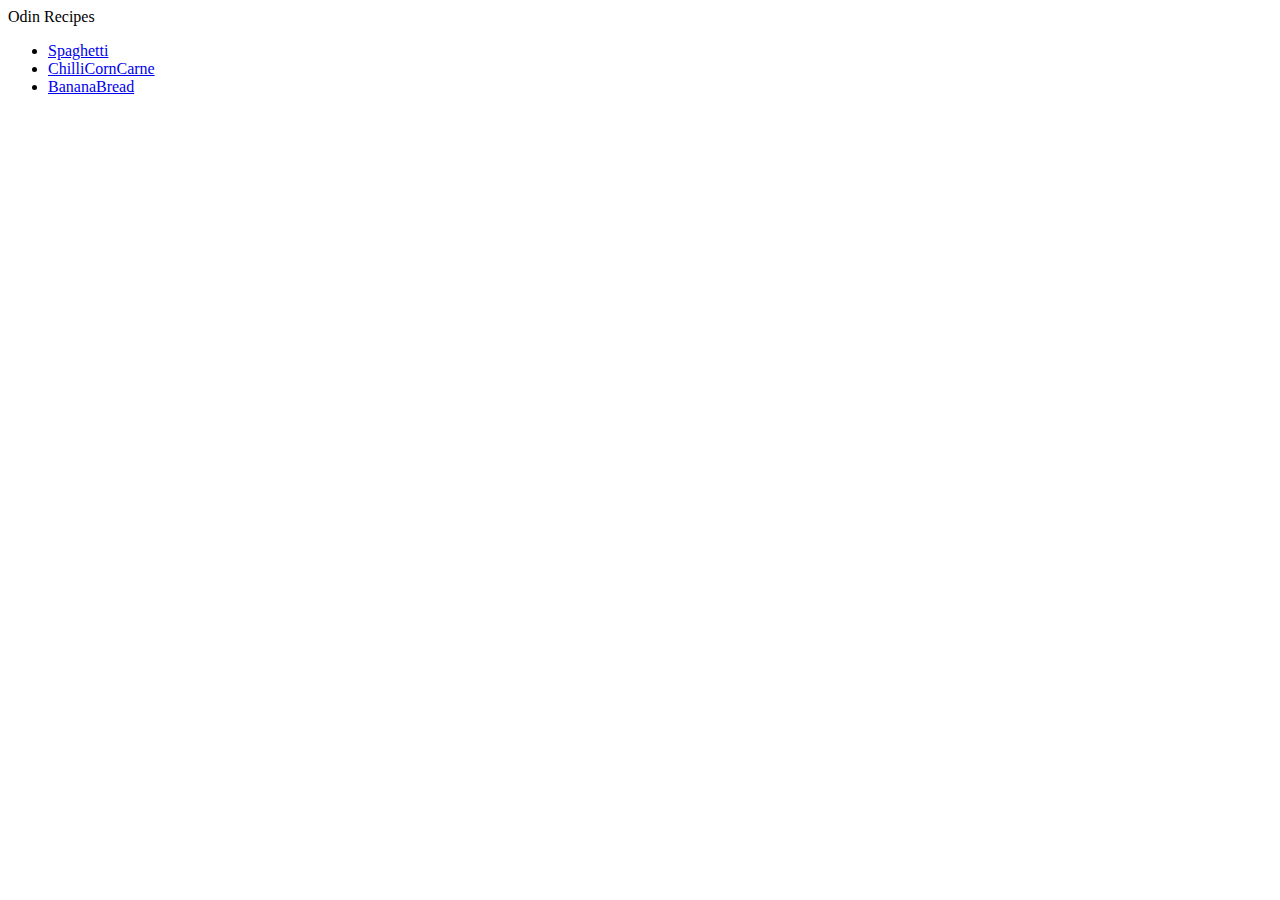
<file: index.html>
<!DOCTYPE html>
<html lang="en">
<head>
    <meta charset="UTF-8">
    <meta name="viewport" content="width=device-width, initial-scale=1.0">
    <title>Odin Recipes</title>
</head>
<body>
    <ph1>Odin Recipes</ph1>
    <ul>
        <li><a href="./htmlRecipes/bananabread1.html">Spaghetti</a></li>
        <li><a href="./htmlRecipes/corncarne1.html">ChilliCornCarne</a></li>
        <li><a href="./htmlRecipes/spaghetti1.html">BananaBread</a></li> 
    </ul>
</body>
</html>
</file>
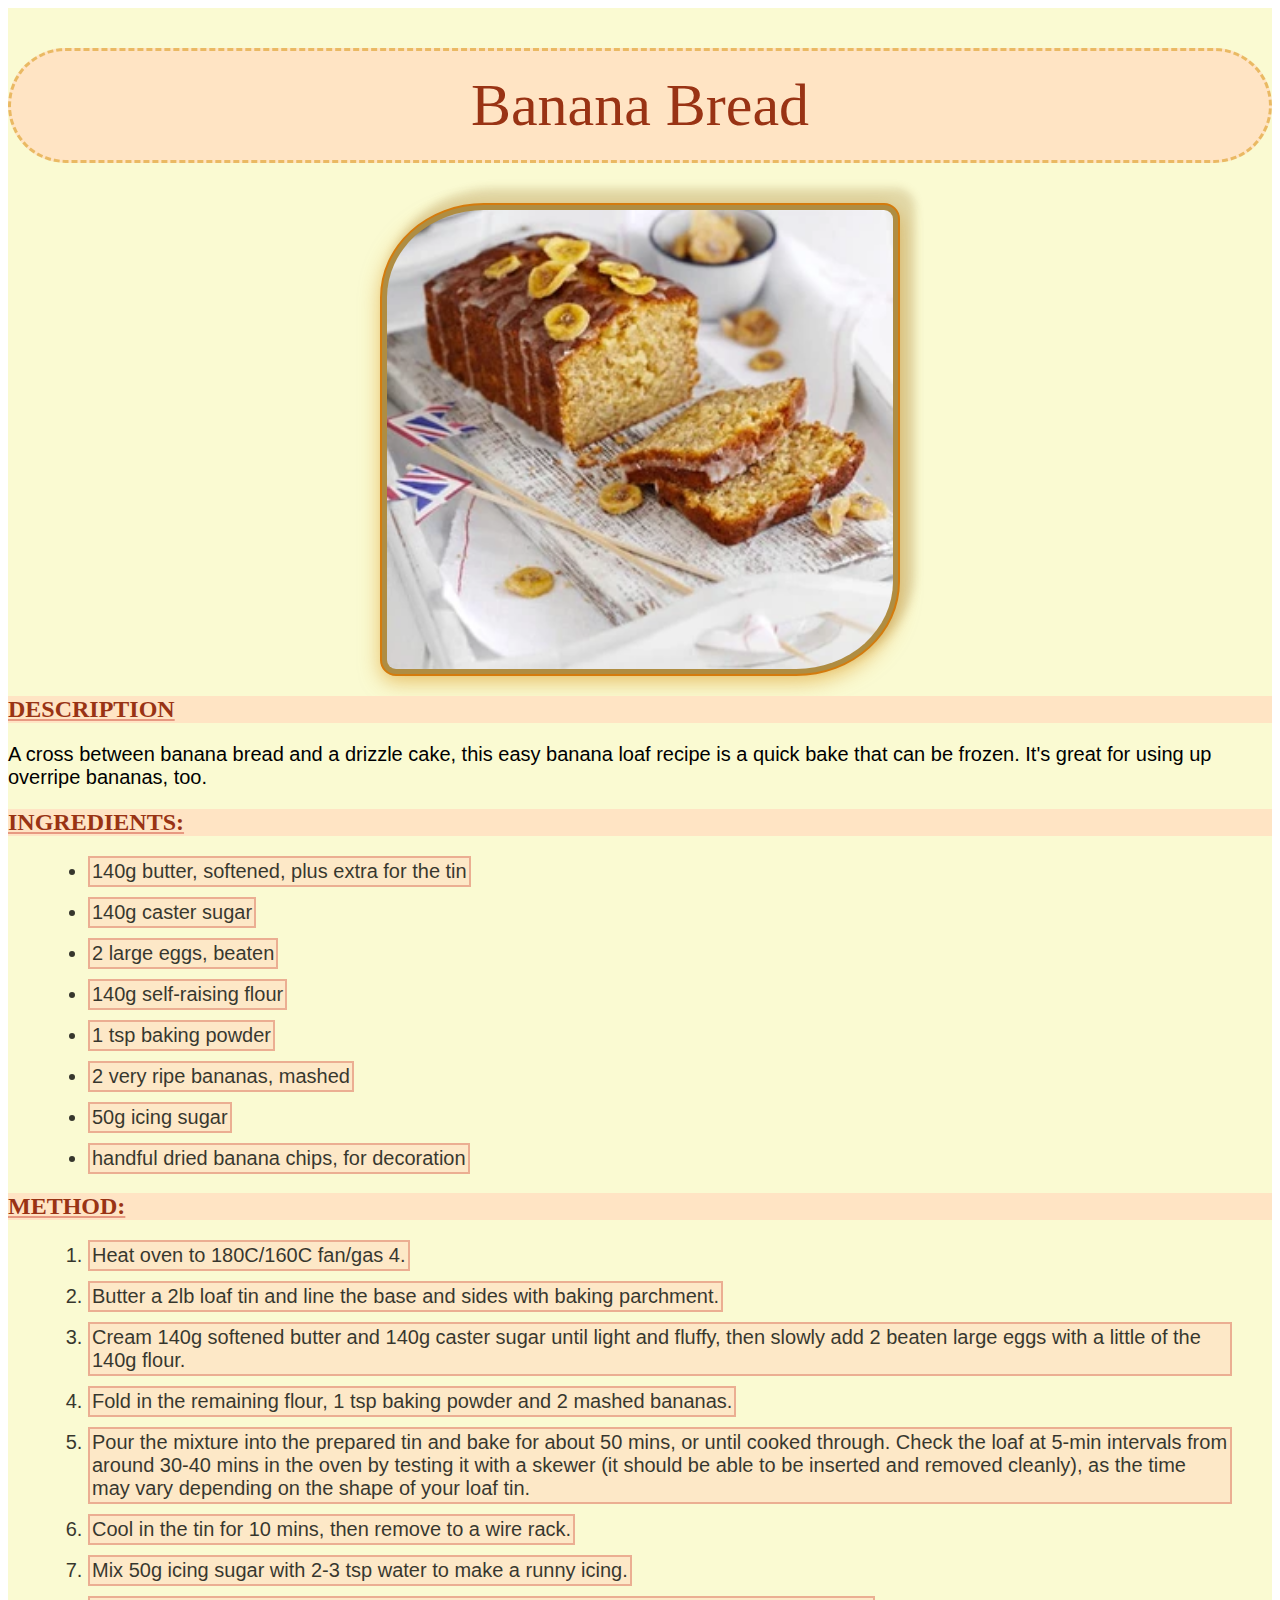
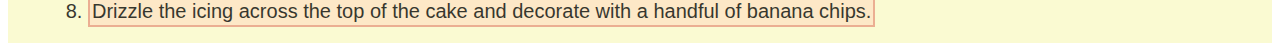
<file: htmlRecipes/bananabread1.html>
<!DOCTYPE html>
<html lang="en">
<head>
    <meta charset="UTF-8">
    <meta name="viewport" content="width=device-width, initial-scale=1.0">
    <link rel="stylesheet" href="style.css">
    <title>Banana Bread</title>
</head>
<body>
    <div>
        <h1 class="title">Banana Bread</h1>
        <img src="../recipe-images/bananabread.jpg" alt="A cross between banana breas and a drizzle cake">
        <h2 class="description">Description</h2>
        <p>A cross between banana bread and a drizzle cake, this easy banana loaf recipe is a quick bake that can be frozen. It's great for using up overripe bananas, too.</p>
        <h2 class="ingredients">Ingredients:</h2>
            <ul>
                <li>140g butter, softened, plus extra for the tin</li>
                <li>140g caster sugar</li>
                <li>2 large eggs, beaten</li>
                <li>140g self-raising flour</li>
                <li>1 tsp baking powder</li>
                <li>2 very ripe bananas, mashed</li>
                <li>50g icing sugar</li>
                <li>handful dried banana chips, for decoration</li>
            </ul>

        <h2 class="method">Method:</h2>
            <ol>
                <li>Heat oven to 180C/160C fan/gas 4.</li>
                <li>Butter a 2lb loaf tin and line the base and sides with baking parchment.</li>
                <li>Cream 140g softened butter and 140g caster sugar until light and fluffy, then slowly add 2 beaten large eggs with a little of the 140g flour.</li>
                <li>Fold in the remaining flour, 1 tsp baking powder and 2 mashed bananas.</li>
                <li>Pour the mixture into the prepared tin and bake for about 50 mins, or until cooked through. Check the loaf at 5-min intervals from around 30-40 mins in the oven by testing it with a skewer (it should be able to be inserted and removed cleanly), as the time may vary depending on the shape of your loaf tin.</li>
                <li>Cool in the tin for 10 mins, then remove to a wire rack.</li>
                <li>Mix 50g icing sugar with 2-3 tsp water to make a runny icing.</li>
                <li>Drizzle the icing across the top of the cake and decorate with a handful of banana chips.</li>
            </ol>
    </div>
</body>
</html>
</file>
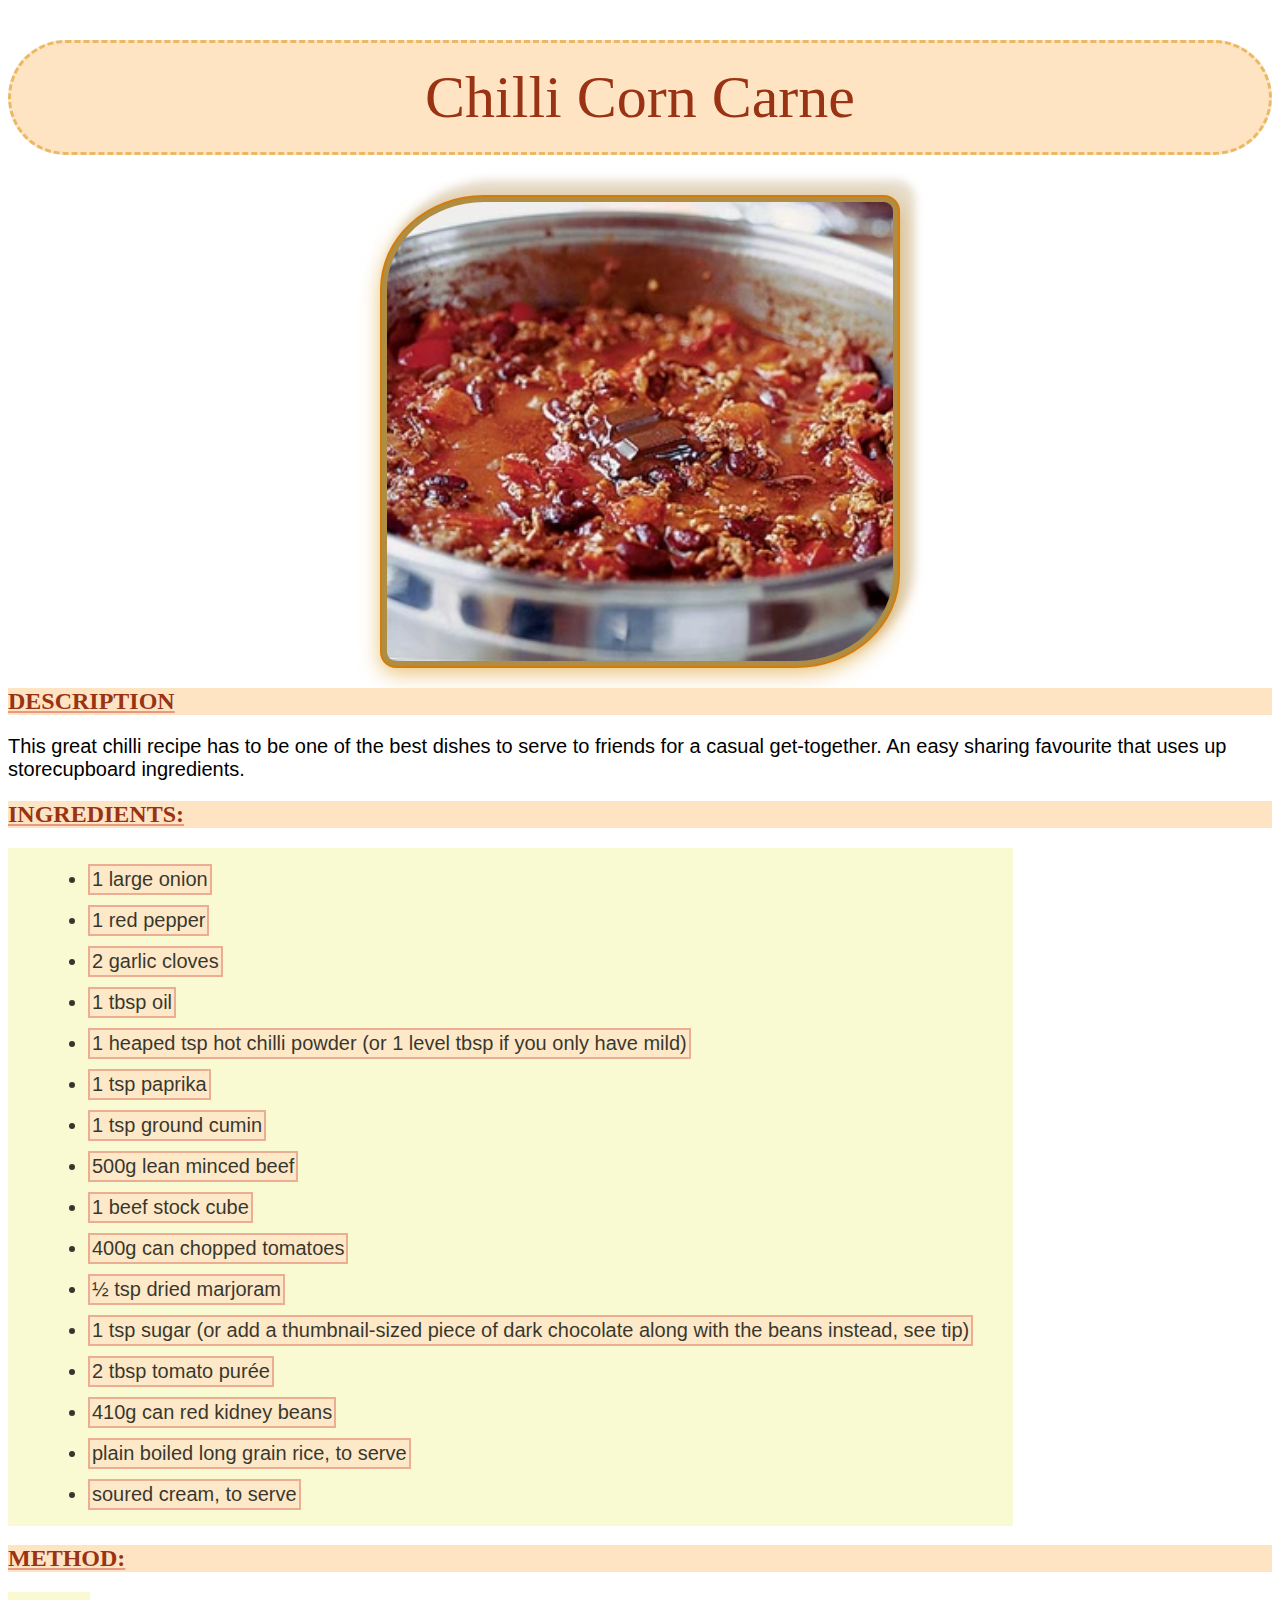
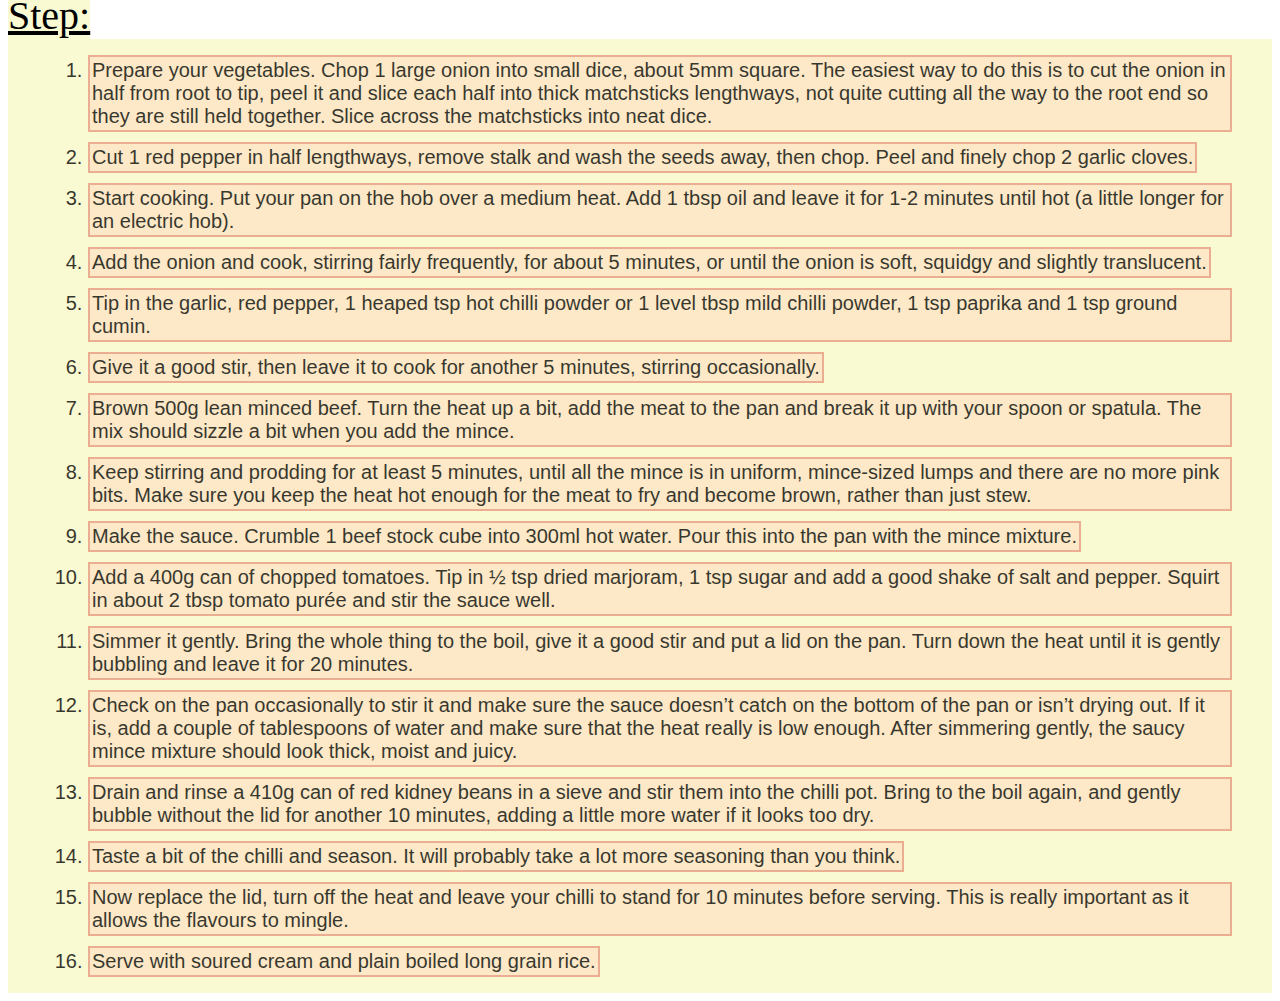
<file: htmlRecipes/corncarne1.html>
<!DOCTYPE html>
<html lang="en">
<head>
    <meta charset="UTF-8">
    <meta name="viewport" content="width=device-width, initial-scale=1.0">
    <link rel="stylesheet" href="style.css">
    <title>Chilli Corn Carne</title>
</head>
<body>
    <h1 class="title">Chilli Corn Carne</h1>
    <img src="../recipe-images/corncarne.jpg" alt="Chilli Corn Carne">
    <h2 class="description">Description</h2>
    <p>This great chilli recipe has to be one of the best dishes to serve to friends for a casual get-together. An easy sharing favourite that uses up storecupboard ingredients.</p>
    <h2 class="ingredients">Ingredients:</h2>
        <div>
            <ul>
                <li>1 large onion</li>
                <li>1 red pepper</li>
                <li>2 garlic cloves</li>
                <li>1 tbsp oil</li>
                <li>1 heaped tsp hot chilli powder (or 1 level tbsp if you only have mild)</li>
                <li>1 tsp paprika</li>
                <li>1 tsp ground cumin</li>
                <li>500g lean minced beef</li>
                <li>1 beef stock cube</li>
                <li>400g can chopped tomatoes</li>
                <li>½ tsp dried marjoram</li>
                <li>1 tsp sugar (or add a thumbnail-sized piece of dark chocolate along with the beans instead, see tip)</li>
                <li>2 tbsp tomato purée</li>
                <li>410g can red kidney beans</li>
                <li>plain boiled long grain rice, to serve</li>
                <li>soured cream, to serve</li>
            </ul>
        </div>
    
    <h2 class="method">Method:</h2>
    <div class="step">Step:</div>
        <div>
            <ol>
                <li>Prepare your vegetables. Chop 1 large onion into small dice, about 5mm square. The easiest way to do this is to cut the onion in half from root to tip, peel it and slice each half into thick matchsticks lengthways, not quite cutting all the way to the root end so they are still held together. Slice across the matchsticks into neat dice.</li>
                <li>Cut 1 red pepper in half lengthways, remove stalk and wash the seeds away, then chop. Peel and finely chop 2 garlic cloves.</li>
                <li>Start cooking. Put your pan on the hob over a medium heat. Add 1 tbsp oil and leave it for 1-2 minutes until hot (a little longer for an electric hob).</li>
                <li>Add the onion and cook, stirring fairly frequently, for about 5 minutes, or until the onion is soft, squidgy and slightly translucent.</li>
                <li>Tip in the garlic, red pepper, 1 heaped tsp hot chilli powder or 1 level tbsp mild chilli powder, 1 tsp paprika and 1 tsp ground cumin.</li>
                <li>Give it a good stir, then leave it to cook for another 5 minutes, stirring occasionally.</li>
                <li>Brown 500g lean minced beef. Turn the heat up a bit, add the meat to the pan and break it up with your spoon or spatula. The mix should sizzle a bit when you add the mince.</li>
                <li>Keep stirring and prodding for at least 5 minutes, until all the mince is in uniform, mince-sized lumps and there are no more pink bits. Make sure you keep the heat hot enough for the meat to fry and become brown, rather than just stew.</li>
                <li>Make the sauce. Crumble 1 beef stock cube into 300ml hot water. Pour this into the pan with the mince mixture.</li>
                <li>Add a 400g can of chopped tomatoes. Tip in ½ tsp dried marjoram, 1 tsp sugar and add a good shake of salt and pepper. Squirt in about 2 tbsp tomato purée and stir the sauce well.</li>
                <li>Simmer it gently. Bring the whole thing to the boil, give it a good stir and put a lid on the pan. Turn down the heat until it is gently bubbling and leave it for 20 minutes.</li>
                <li>Check on the pan occasionally to stir it and make sure the sauce doesn’t catch on the bottom of the pan or isn’t drying out. If it is, add a couple of tablespoons of water and make sure that the heat really is low enough. After simmering gently, the saucy mince mixture should look thick, moist and juicy.</li>
                <li>Drain and rinse a 410g can of red kidney beans in a sieve and stir them into the chilli pot. Bring to the boil again, and gently bubble without the lid for another 10 minutes, adding a little more water if it looks too dry.</li>
                <li>Taste a bit of the chilli and season. It will probably take a lot more seasoning than you think.</li>
                <li>Now replace the lid, turn off the heat and leave your chilli to stand for 10 minutes before serving. This is really important as it allows the flavours to mingle.</li>
                <li>Serve with soured cream and plain boiled long grain rice.</li>
            </ol>
        </div>
</body>
</html>
</file>
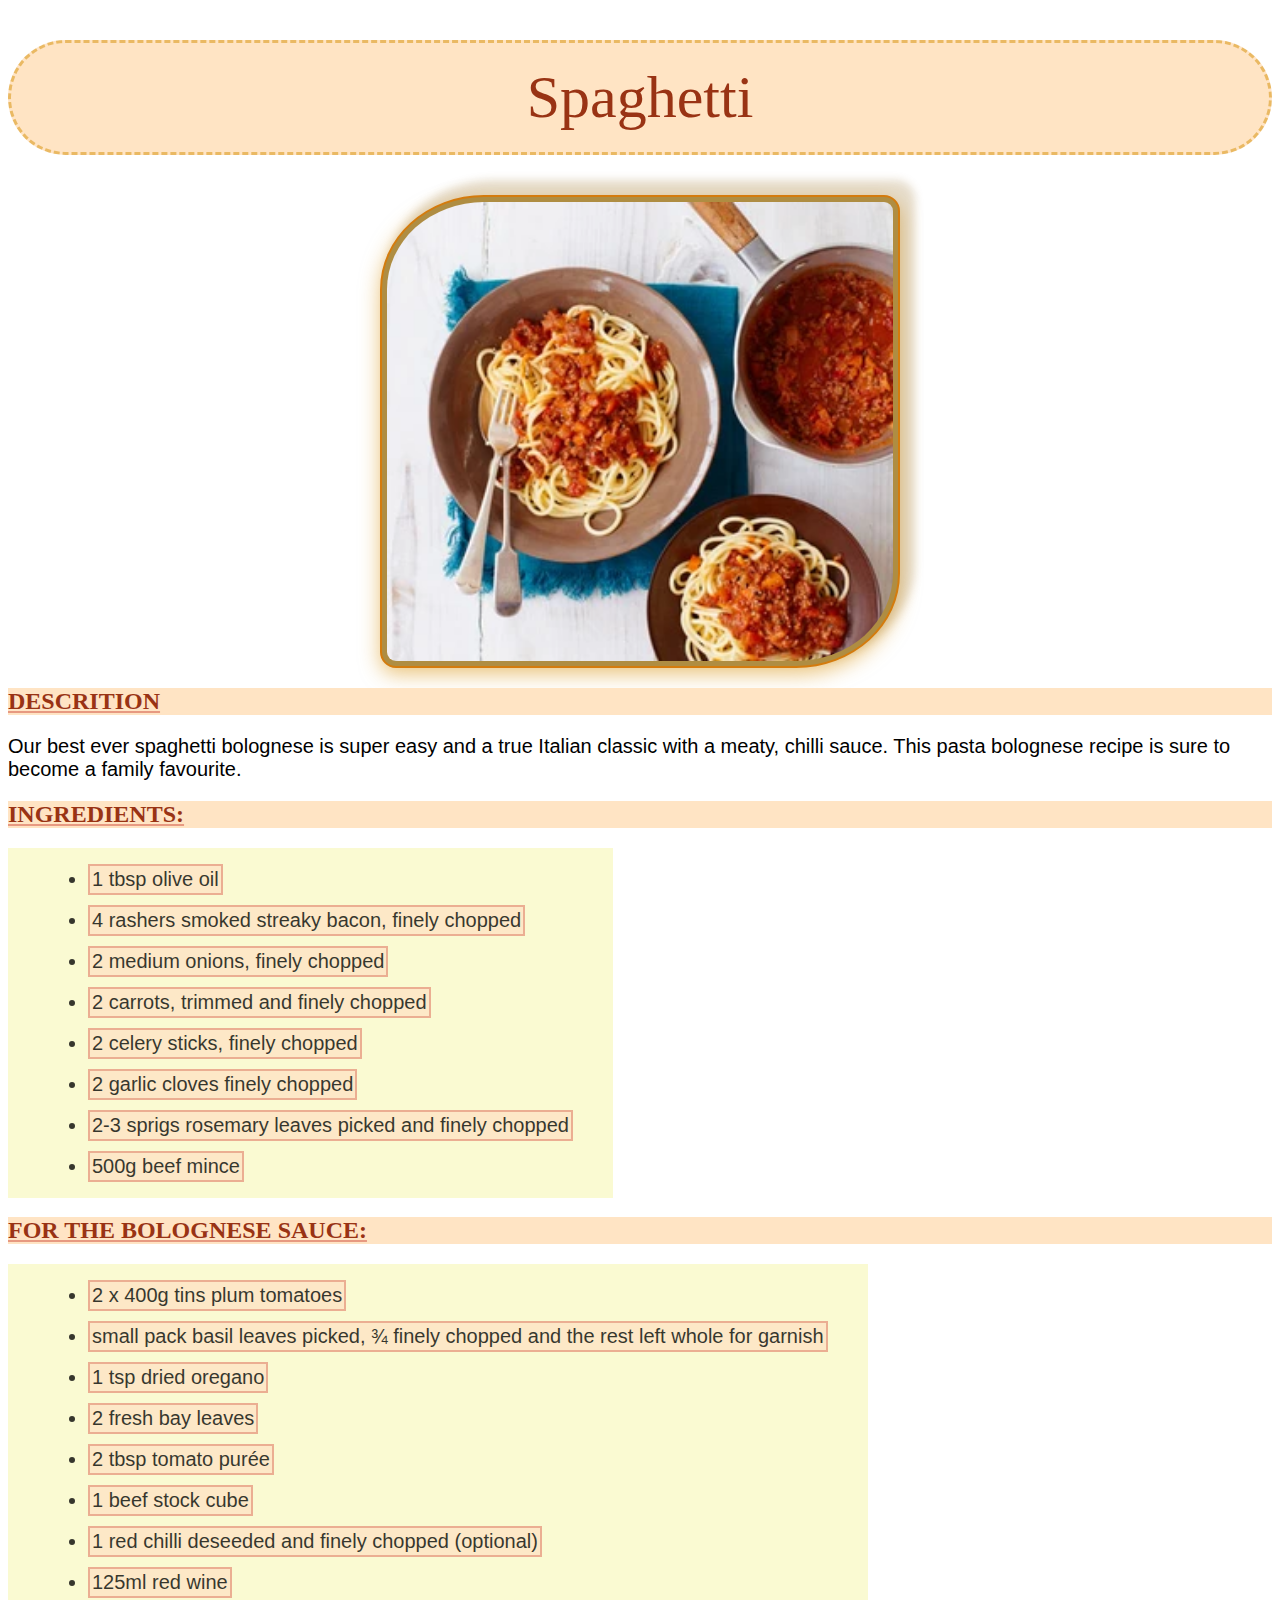
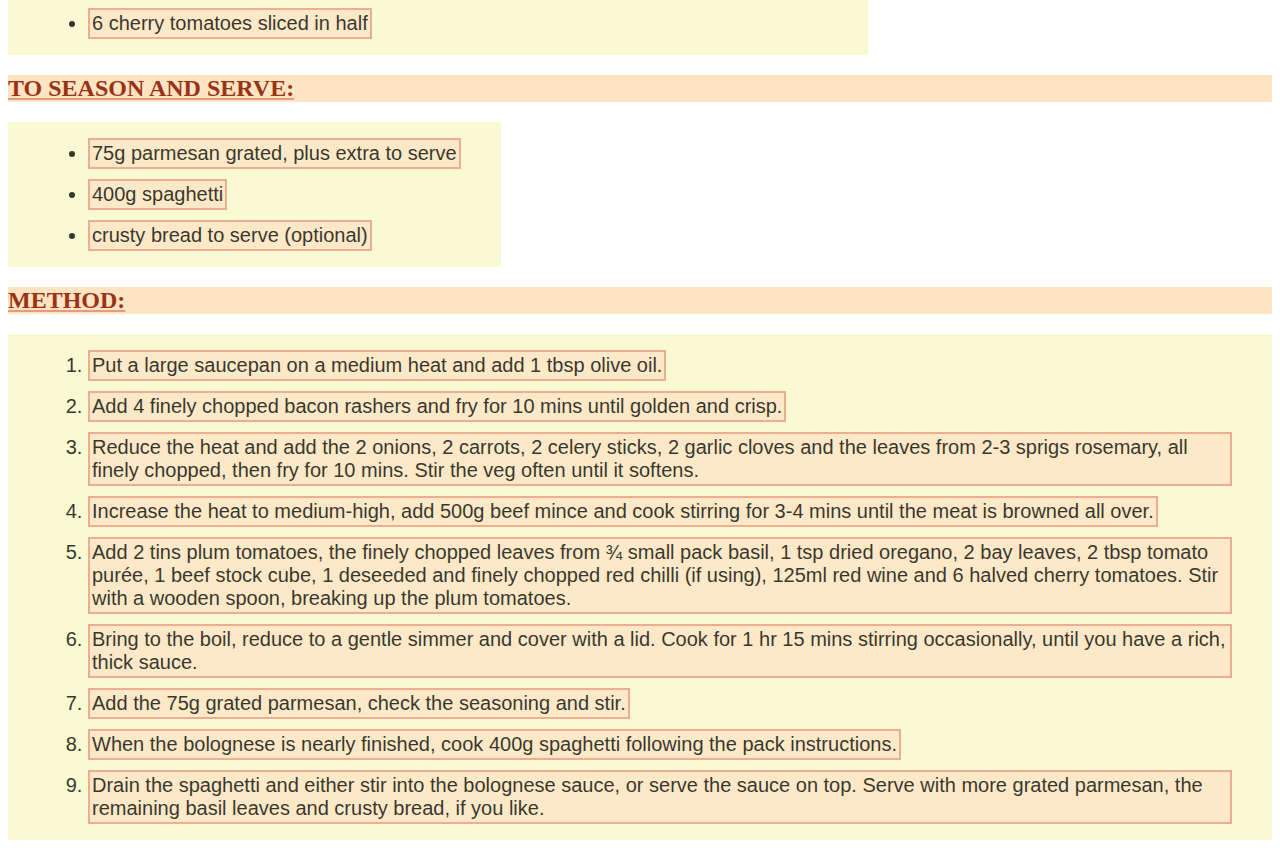
<file: htmlRecipes/spaghetti1.html>
<!DOCTYPE html>
<html lang="en">
<head>
    <meta charset="UTF-8">
    <meta name="viewport" content="width=device-width, initial-scale=1.0">
    <link rel="stylesheet" href="style.css">
    <title>Spaghetti</title>
</head>
<body>
    <h1 class="title">Spaghetti</h1>
    <img src="../recipe-images/spaghetti.jpg" alt="Finished dished of spaghetti">
    <h2 class="description">Descrition</h2>
    <p>Our best ever spaghetti bolognese is super easy and a true Italian classic with a meaty, chilli sauce. This pasta bolognese recipe is sure to become a family favourite.</p>
    <h2 class="ingredients">Ingredients:</h2>
        <div>
            <ul>
                <li>1 tbsp olive oil</li>
                <li>4 rashers smoked streaky bacon, finely chopped</li>
                <li>2 medium onions, finely chopped</li>
                <li>2 carrots, trimmed and finely chopped</li>
                <li>2 celery sticks, finely chopped</li>
                <li>2 garlic cloves finely chopped</li>
                <li>2-3 sprigs rosemary leaves picked and finely chopped</li>
                <li>500g beef mince</li>
            </ul>
        </div>

    <h2 class="ingredients">For the bolognese sauce:</h2>
        <div>
            <ul>
                <li>2 x 400g tins plum tomatoes</li>
                <li>small pack basil leaves picked, ¾ finely chopped and the rest left whole for garnish</li>
                <li>1 tsp dried oregano</li>
                <li>2 fresh bay leaves</li>
                <li>2 tbsp tomato purée</li>
                <li>1 beef stock cube</li>
                <li>1 red chilli deseeded and finely chopped (optional)</li>
                <li>125ml red wine</li>
                <li>6 cherry tomatoes sliced in half</li>
            </ul>
        </div>

    <h2 class="ingredients">To season and serve:</h2>
        <div>
            <ul>
                <li>75g parmesan grated, plus extra to serve</li>
                <li>400g spaghetti</li>
                <li>crusty bread to serve (optional)</li>
            </ul>
        </div>

    <h2 class="method">Method:</h2>
        <div>
            <ol>
                <li>Put a large saucepan on a medium heat and add 1 tbsp olive oil.</li>
                <li>Add 4 finely chopped bacon rashers and fry for 10 mins until golden and crisp.</li>
                <li>Reduce the heat and add the 2 onions, 2 carrots, 2 celery sticks, 2 garlic cloves and the leaves from 2-3 sprigs rosemary, all finely chopped, then fry for 10 mins. Stir the veg often until it softens.</li>
                <li>Increase the heat to medium-high, add 500g beef mince and cook stirring for 3-4 mins until the meat is browned all over.</li>
                <li>Add 2 tins plum tomatoes, the finely chopped leaves from ¾ small pack basil, 1 tsp dried oregano, 2 bay leaves, 2 tbsp tomato purée, 1 beef stock cube, 1 deseeded and finely chopped red chilli (if using), 125ml red wine and 6 halved cherry tomatoes. Stir with a wooden spoon, breaking up the plum tomatoes.</li>
                <li>Bring to the boil, reduce to a gentle simmer and cover with a lid. Cook for 1 hr 15 mins stirring occasionally, until you have a rich, thick sauce.</li>
                <li>Add the 75g grated parmesan, check the seasoning and stir.</li>
                <li>When the bolognese is nearly finished, cook 400g spaghetti following the pack instructions.</li>
                <li>Drain the spaghetti and either stir into the bolognese sauce, or serve the sauce on top. Serve with more grated parmesan, the remaining basil leaves and crusty bread, if you like.</li>
            </ol>
        </div>

</body>
</html>
</file>
<file: htmlRecipes/style.css>
*{
    align-items: flex-start;
}

.title{
    color: rgb(153, 51, 20);
    font-size: 60px;
    font-weight: 200;
    background-color: bisque;
    padding: 20px;
    border-radius: 4rem;
    box-sizing: border-box;
    border-style: dashed;
    border-color: rgba(219, 153, 30, 0.582);
    text-align: center;
}

img {
    border-radius: 20%;
    border: 2px solid rgb(212, 123, 13);
    padding: 5px;
    width: fit-content;
    box-shadow: 0.7rem -0.7rem 8px 0.2rem rgba(146, 107, 34, 0.22), 0 6px 20px 0 rgba(219, 153, 30, 0.582);
    image-rendering: optimizeQuality;
    margin: 10px;
    border-top-right-radius: 1rem;
    border-bottom-left-radius: 1rem;
    display: block;
    margin-left: auto;
    margin-right: auto;
    width: 40%;
    background-color: rgb(175, 141, 66);
}

.description{
    color: rgb(153, 51, 20);
    text-decoration: underline;
    text-transform: uppercase;
    text-decoration-color: rgb(231, 153, 129);
    background-color: bisque;   
}

p{
  font-size: 20px;
  font-family: 'Franklin Gothic Medium', 'Arial Narrow', Arial, sans-serif, sans-serif;

}

.ingredients{
    color: rgb(153, 51, 20);
    text-decoration: underline;
    text-transform: uppercase;
    text-decoration-color: rgb(231, 153, 129);
    background-color: bisque;  
}

.method{
    color: rgb(153, 51, 20);
    text-decoration: underline;
    text-transform: uppercase;
    text-decoration-color: rgb(231, 153, 129);
    background-color: bisque; 
}

li{
    font-family: 'Lucida Sans', 'Lucida Sans Regular', 'Lucida Grande', 'Lucida Sans Unicode', Geneva, Verdana, sans-serif;
    font-size: 20px;
}

.step{
    font-size: 40px;
    text-decoration: underline;
}

ul{
    display: flex;
    flex-direction: column;
    gap: 10px;
}

ol{
    display: flex;
    flex-direction: column;
    gap: 10px;
}



.block,
li{
    border: 2px solid rgb(231, 153, 129);
    padding: 2px;
    background-color: bisque;
    opacity: 78%;
}

.box,
li{
    margin: 0 2em 0 2em;
}

span{
    color: brown;
}

div{
    display: inline-block;
    background-color: lightgoldenrodyellow;
}
</file>
